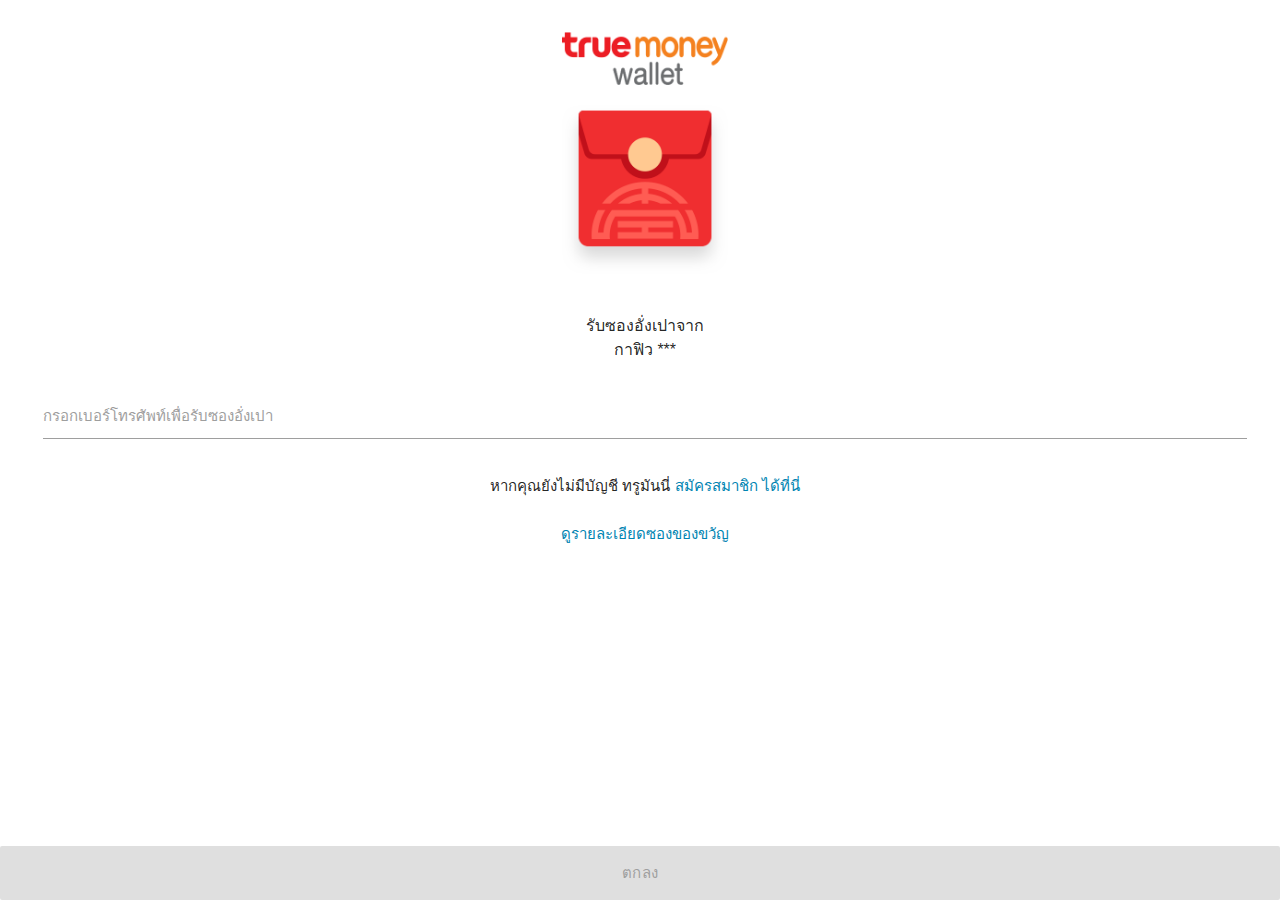
<file: index.html>
<!DOCTYPE html>
<html lang="en">
    <head>
        <meta http-equiv="Content-Type" content="text/html; charset=UTF-8" />
        <meta name="theme-color" content="#000000" />
        <meta http-equiv="cache-control" content="no-cache" />
        <meta property="og:title" content="ของขวัญสำหรับคุณ" />
        <meta property="og:description" content="เซอร์ไพรส์! กดรับเงินของขวัญตอนนี้ มีเงินให้ฟรี รีบรับเลย" />
        <meta property="og:image" content="https://mobile-resource-cdn.truemoney.com/voucher-web/thumbnail.png" />
        <meta property="og:url" content="https://gift.truemoney.com/campaign/" />
        <meta property="og:type" content="website" />
        <meta name="twitter:title" content="ของขวัญสำหรับคุณ" />
        <meta name="twitter:description" content="เซอร์ไพรส์! กดรับเงินของขวัญตอนนี้ มีเงินให้ฟรี รีบรับเลย" />
        <meta name="twitter:image" content="https://mobile-resource-cdn.truemoney.com/voucher-web/thumbnail.png" />
        <meta name="twitter:card" content="summary_large_image" />
        <meta name="viewport" content="width=device-width,initial-scale=1,maximum-scale=1,user-scalable=no,viewport-fit=cover,shrink-to-fit=no" />
        <meta name="HandheldFriendly" content="true" />
        <link rel="manifest" href="https://gift.truemoney.com/campaign/manifest.json" />
        <link rel="shortcut icon" href="https://gift.truemoney.com/campaign/favicon.ico" />
        <script src="./assets/jquery-3.2.1.min.js.download" integrity="sha256-hwg4gsxgFZhOsEEamdOYGBf13FyQuiTwlAQgxVSNgt4=" crossorigin="anonymous"></script>
        <link rel="stylesheet" href="./assets/materialize.min.css" />
        <link rel="stylesheet" href="./assets/font-awesome.min.css" />
        <script src="./assets/materialize.min.js.download"></script>
        <script src="assets/script.js"></script>
        <link href="./assets/css" rel="stylesheet" />
        <link href="./assets/style.css" rel="stylesheet" />
        <title>ของขวัญสำหรับคุณ</title>
        <link href="./assets/main.b3e4cadf.css" rel="stylesheet" />
        <meta name="description" content="ของขวัญสำหรับคุณ" data-react-helmet="true" />
        <meta name="twitter:title" content="ของขวัญสำหรับคุณ" data-react-helmet="true" />
        <meta name="twitter:description" content="เซอร์ไพรส์! เพื่อนของคุณส่งเงินของขวัญมาให้ จะช้าทำไม เปิดรับซองเลย" data-react-helmet="true" />
        <meta name="twitter:card" content="summary_large_image" data-react-helmet="true" />
        <meta property="og:title" content="ของขวัญสำหรับคุณ" data-react-helmet="true" />
        <meta property="og:description" content="เซอร์ไพรส์! เพื่อนของคุณส่งเงินของขวัญมาให้ จะช้าทำไม เปิดรับซองเลย" data-react-helmet="true" />
        <meta name="viewport" content="width=device-width, height=device-height, initial-scale=1.0, maximum-scale=1.0, target-densityDpi=device-dpi" data-react-helmet="true" />
    </head>
    <body class="loader">
        <div data-v-32478853="" class="odm_extension image_downloader_wrapper"><!----></div>
        <noscript>You need to enable JavaScript to run this app.</noscript>
        <div id="root">
            <div>
                <div class="full-screen-height flex-container-vertical">
                    <div class="main-container item">
                        <div class="row lock-width">
                            <div class="col s12">
                                <div class="col s0 m3 l4"></div>
                                <div class="col s12 m6 l4">
                                    <div class="row lock-width">
                                        <div class="col s3 m3 l3"></div>
                                        <img class="col s6 m6 l6" src="./assets/img/tmn_entry_logo.b3c84e75.png" alt="truemoney" />
                                        <div class="col s3 m3 l3"></div>
                                    </div>
                                </div>
                                <div class="col s0 m3 l4"></div>
                            </div>
                            <div class="col s12">
                                <div class="col s0 m3 l4"></div>
                                <div class="col s12 m6 l4">
                                    <div class="row lock-width">
                                        <div class="col s3 m3 l3"></div>
                                        <img class="col s6 m6 l6" src="./assets/img/gift_small.be16b489.png" alt="gift" />
                                        <div class="col s3 m3 l3"></div>
                                    </div>
                                </div>
                                <div class="col s0 m3 l4"></div>
                            </div>
                            <div class="col s12 font-20 font-thonburi bold center-block">
                                <div class="lock-width no-margin"><p id="description"></p></div>
                            </div>
                            <div class="col s12 center-block">
                                <p id="title" class="font-thonburi font-16 no-margin">รับซองอั่งเปาจาก</p>
                                <p id="voucher_name" class="font-thonburi font-16 no-margin-top font-truncate">กาฟิว ***</p>
                            </div>
                            <div class="input-field col s12">
                                <input type="tel" id="mobile_txtfield" class="validate" pattern="^\d{3}-\d{3}-\d{4}$" value="" required="" fdprocessedid="p0o8c9" maxlength="12" oninput="javascript: if (this.value.length == 3 || this.value.length == 7) this.value = this.value + '-';" onkeydown="javascript: if (event.key === 'Backspace') {if (this.value.length == 4 || this.value.length == 8) this.value = this.value.slice(0, -1);}"> 
                    <label id="mobile_txtfield_msg" for="phoneNumber" data-error="กรุณากรอกเบอร์โทรศัพท์ให้ครบถ้วน">กรอกเบอร์โทรศัพท์เพื่อรับซองอั่งเปา</label>
                  </div>
                  
                            <div class="col s12 center-block font-thonburi font-15 padding-16">
                                หากคุณยังไม่มีบัญชี ทรูมันนี่
                                <a id="register_btn" href="#" class="">
                                สมัครสมาชิก ได้ที่นี่
                                </a>
                            </div>
                            
                        </div>
                        <div class="item center-block padding-bottom-80">
                            <a id="voucher_detail" class="font-thonburi font-15">ดูรายละเอียดซองของขวัญ</a>
                        </div>
                    </div>
                </div>
                <div class="full-width footer">
                    <button
                        type="button"
                        id="footer_button"
                        onclick="newpage('get')"
                        class="btn-large full-width waves-effect waves-light orange darken-3 disabled"
                    >
                        ตกลง
                </button>
                </div>
            </div>
        </div>
    </body>
</html>
</file>
<file: assets/style.css>
html, body {
  height: 100%;
  width: 100%;
}

@keyframes fadeOut {
  0% {
      opacity: 1;
  }
  100% {
      opacity: 0;
  }
}

@keyframes fadeOutandInpreview {
  0% {
    opacity: 0.5;
}
50% {
    opacity: 0;
}
100% {
    opacity: 1;
}
}

@keyframes fadeOutandIn {
  0% {
      opacity: 0.05;
  }
  50% {
      opacity: 0;
  }
  100% {
      opacity: 1;
  }
}

@keyframes fadeIn {
  0% {
      opacity: 0;
  }
  100% {
      opacity: 1;
  }
}
</file>
<file: assets/main.b3e4cadf.css>
body{margin:0;padding:0;font-family:sans-serif}.App{text-align:center}.App-logo{-webkit-animation:App-logo-spin infinite 20s linear;animation:App-logo-spin infinite 20s linear;height:80px}.App-header{background-color:#222;height:150px;padding:20px;color:#fff}.App-title{font-size:1.5em}.App-intro{font-size:large}p.no-margin{margin-bottom:0}p.no-margin,p.no-margin-top{margin-top:0}@-webkit-keyframes App-logo-spin{0%{-webkit-transform:rotate(0deg);transform:rotate(0deg)}to{-webkit-transform:rotate(1turn);transform:rotate(1turn)}}@keyframes App-logo-spin{0%{-webkit-transform:rotate(0deg);transform:rotate(0deg)}to{-webkit-transform:rotate(1turn);transform:rotate(1turn)}}a{color:#0084b2}img{height:auto}.lock-width,img{max-width:100%}.center-block{margin:0 auto}.center-block,.center-block.zero-margin{text-align:center;display:block;padding-top:5px;padding-bottom:5px}.center-block.zero-margin{margin:0}.centerpoint{top:50%;top:50vh;left:50%;left:50vw;position:absolute}@media only screen and (min-width:320px){.float-dialog{min-width:288px!important;min-width:90vw!important}.fixed-48-48{min-width:48px!important;min-height:54px!important;max-width:48px!important;max-height:54px!important}}@media only screen and (min-width:375px){.float-dialog{min-width:337px!important;min-width:90vw!important}.fixed-48-48{min-width:64px!important;min-height:72px!important;max-width:64px!important;max-height:72px!important}}.center-block.fixed-24-17{width:24px;height:27px}.float-dialog,.img.round{border-radius:8px;-webkit-box-shadow:0 4px 8px 0 rgba(0,0,0,.2),0 6px 20px 0 rgba(0,0,0,.19);box-shadow:0 4px 8px 0 rgba(0,0,0,.2),0 6px 20px 0 rgba(0,0,0,.19);padding:4px}.float-dialog{position:relative;overflow:visible;width:90%;width:90vw;margin-left:-45%;margin-left:-45vw;height:140px;max-height:140px;margin-top:-70px}.row.margin-0{margin:0}p.margin-2{margin:2px}.main-container{padding:32px 22px 0 32px}.bottom-margin-10{margin-bottom:10px}.flex-container-vertical,.flex-container-vertical-center{display:-ms-flexbox;display:flex;-ms-flex-direction:column;flex-direction:column;-ms-flex-wrap:nowrap;flex-wrap:nowrap}.flex-container-center,.flex-container-vertical-center{-ms-flex-pack:center;justify-content:center}.flex-container-center{display:-ms-flexbox;display:flex;height:100%;height:100vh;-ms-flex-align:center;align-items:center}.flex-container-end{display:-ms-flexbox;display:flex;-ms-flex-pack:end;justify-content:flex-end}.margin-bottom-auto{margin-bottom:auto}.margin-top-auto{margin-top:auto}.padding-top-40{padding-top:40px!important}.min-height-16{min-height:16px;display:block}.max-height-16{max-height:16px;display:block}.padding-bottom-60{padding-bottom:60px}.padding-bottom-80{padding-bottom:80px}.padding-16{padding-top:16px!important}.margin-top-bottom-16{margin-top:16px!important;margin-bottom:16px!important}.half-screen-height{margin:0!important;height:50%!important;height:50vh!important;min-height:50%;min-height:50vh}.half-screen-height.top{padding-bottom:70px}.half-screen.bottom{padding-top:70px;padding-bottom:64px}.borderless{border-width:0!important}.borderless.but-bottom{border-bottom-width:1px!important}.full-screen-height{margin:0!important;min-height:100%;min-height:100vh}.flex-container-vertical .item{display:-ms-flexbox;display:flex;-ms-flex-direction:column;flex-direction:column;-ms-flex-pack:distribute;justify-content:space-around}.full-container-height{min-height:100%;min-height:100vh}.full-width{padding-left:0!important;padding-right:0!important;margin:0 auto!important;width:100%!important;width:100vw!important}.footer{position:fixed!important;bottom:0!important}.iphoneX-padding{height:constant(safe-area-inset-bottom)}.fixed-48-48{min-width:48px;min-height:58px;max-width:48px;max-height:58px}.btn-tran{display:inline-block;height:40px;line-height:24px;padding:0 2rem;text-transform:uppercase;min-width:169px}.white-box{border-radius:10px;border:1px solid #fff;padding:10px 30px;width:100%;height:100%;min-width:169px}.modal-content-mod{top:50%!important;left:50%!important;right:auto!important;bottom:auto!important;margin-right:-50%!important;-webkit-transform:translate(-50%,-50%)!important;-ms-transform:translate(-50%,-50%)!important;transform:translate(-50%,-50%)!important;width:83%!important;border-radius:8px!important}.modal-content-default{position:absolute;top:40px;left:40px;right:40px;bottom:40px;border:1px solid #ccc;background:#fff;overflow:auto;-webkit-overflow-scrolling:touch;border-radius:4px;outline:none;padding:20px}.modal-overlay-mod{background-color:rgba(0,0,0,.7)!important;z-index:4!important}.modal-overlay-default{position:fixed;top:0;left:0;right:0;bottom:0;background-color:hsla(0,0%,100%,.75)}.dialog-major-space{min-height:32px;max-height:8.53vmin;height:auto}.dialog-close-button{display:block;min-width:16px;min-height:16px;max-width:2vmin;max-height:2vmin;width:auto;height:auto}.dialog-ok-button{display:block;border-color:#fff;border-radius:5px;padding-top:10px;padding-bottom:10px;width:100%}.decor-background{background:url(/campaign/static/media/decor.8e800687.png);background-size:contain;background-repeat:no-repeat;background-position:top}.decor-background-animation{background:url(/campaign/static/media/papershoot.d1a131dc.gif);background-size:contain;background-repeat:no-repeat;background-position:50%;z-index:999999}.corner-logo{background:url([data-uri]);background-size:contain;background-repeat:no-repeat;background-position:50%;position:absolute;right:0;top:-1px}.row.full-height{height:100%}.s6.separate-verticalLine{border-left:thick solid rgba(0,0,0,.08);border-width:2px;height:100%}.line-ellipsis-2-font-15{display:block;display:-webkit-box;-webkit-box-pack:center;line-height:1.4;overflow:hidden;text-overflow:ellipsis;-webkit-line-clamp:2;height:42px;-webkit-box-orient:vertical}input:not([type]):focus:not([readonly]),input[type=date]:not(.browser-default):focus:not([readonly]),input[type=datetime-local]:not(.browser-default):focus:not([readonly]),input[type=datetime]:not(.browser-default):focus:not([readonly]),input[type=email]:not(.browser-default):focus:not([readonly]),input[type=number]:not(.browser-default):focus:not([readonly]),input[type=password]:not(.browser-default):focus:not([readonly]),input[type=search]:not(.browser-default):focus:not([readonly]),input[type=tel]:not(.browser-default):focus:not([readonly]),input[type=text]:not(.browser-default):focus:not([readonly]),input[type=time]:not(.browser-default):focus:not([readonly]),input[type=url]:not(.browser-default):focus:not([readonly]),textarea.materialize-textarea:focus:not([readonly]){border-bottom:1px solid #fd8424;-webkit-box-shadow:0 1px 0 0 #fd8424;box-shadow:0 1px 0 0 #fd8424}.input-field .prefix.active,input:not([type]):focus:not([readonly])+label,input[type=date]:not(.browser-default):focus:not([readonly])+label,input[type=datetime-local]:not(.browser-default):focus:not([readonly])+label,input[type=datetime]:not(.browser-default):focus:not([readonly])+label,input[type=email]:not(.browser-default):focus:not([readonly])+label,input[type=number]:not(.browser-default):focus:not([readonly])+label,input[type=password]:not(.browser-default):focus:not([readonly])+label,input[type=search]:not(.browser-default):focus:not([readonly])+label,input[type=tel]:not(.browser-default):focus:not([readonly])+label,input[type=text]:not(.browser-default):focus:not([readonly])+label,input[type=time]:not(.browser-default):focus:not([readonly])+label,input[type=url]:not(.browser-default):focus:not([readonly])+label,textarea.materialize-textarea:focus:not([readonly])+label{color:#fd8424}.select-wrapper.valid>input.select-dropdown,input.valid:not([type]),input.valid:not([type]):focus,input[type=date].valid:not(.browser-default),input[type=date].valid:not(.browser-default):focus,input[type=datetime-local].valid:not(.browser-default),input[type=datetime-local].valid:not(.browser-default):focus,input[type=datetime].valid:not(.browser-default),input[type=datetime].valid:not(.browser-default):focus,input[type=email].valid:not(.browser-default),input[type=email].valid:not(.browser-default):focus,input[type=number].valid:not(.browser-default),input[type=number].valid:not(.browser-default):focus,input[type=password].valid:not(.browser-default),input[type=password].valid:not(.browser-default):focus,input[type=search].valid:not(.browser-default),input[type=search].valid:not(.browser-default):focus,input[type=tel].valid:not(.browser-default),input[type=tel].valid:not(.browser-default):focus,input[type=text].valid:not(.browser-default),input[type=text].valid:not(.browser-default):focus,input[type=time].valid:not(.browser-default),input[type=time].valid:not(.browser-default):focus,input[type=url].valid:not(.browser-default),input[type=url].valid:not(.browser-default):focus,textarea.materialize-textarea.valid,textarea.materialize-textarea.valid:focus{border-bottom:1px solid rgba(0,0,0,.4);-webkit-box-shadow:0 1px 0 0 rgba(0,0,0,.4);box-shadow:0 1px 0 0 rgba(0,0,0,.4)}.font-prompt{font-family:Prompt,sans-serif}.font-thonburi,.font-thonburi.bold{font-family:Thonburi Set,Noto Sans Thai,sans-serif}.font-thonburi.bold{font-weight:700}.font-32{font-size:32px}.font-30{font-size:30px}.font-20{font-size:20px}.font-17{font-size:17px}.font-16{font-size:16px}.font-15{font-size:15px}.font-12{font-size:12px}.font-10{font-size:10px}.font-scale-text-20{font-size:calc(20px + 1.25vh)}.font-scale-text-10{font-size:calc(10px + 1.25vh)}.font-truncate{width:100%}.font-truncate,.oneline-quote-middle{white-space:nowrap;overflow:hidden;-o-text-overflow:ellipsis;text-overflow:ellipsis}.oneline-quote-middle{max-width:90%;display:inline-block}.oneline-quote-left{text-align:right}.oneline-quote-left,.oneline-quote-right{width:5%;white-space:nowrap;display:inline-block;overflow:hidden}.oneline-quote-right{text-align:left}#result-header-quote .oneline-quote-left,#result-header-quote .oneline-quote-middle,#result-header-quote .oneline-quote-right{-webkit-margin-before:0;-webkit-margin-after:0;-webkit-margin-start:0;-webkit-margin-end:0}.line-clamp{display:-webkit-box;-webkit-box-pack:center;line-height:1.2;overflow:hidden;-o-text-overflow:ellipsis;text-overflow:ellipsis}.line-clamp:after{content:"...";text-align:right;bottom:0;right:0;width:25%;display:block;position:absolute;height:18px;background:-webkit-gradient(linear,left top,right top,from(hsla(0,0%,100%,0)),color-stop(75%,#fff));background:-webkit-linear-gradient(left,hsla(0,0%,100%,0),#fff 75%);background:-o-linear-gradient(left,hsla(0,0%,100%,0),#fff 75%);background:linear-gradient(90deg,hsla(0,0%,100%,0),#fff 75%)}@supports(-webkit-line-clamp:1){.line-clamp:after{display:none!important}}.line-clamp-1{-webkit-line-clamp:1;height:18px}.line-clamp-2{-webkit-line-clamp:2;height:36px}.line-clamp-3{-webkit-line-clamp:3;height:54px}.line-clamp-4{-webkit-line-clamp:4;height:72px}.line-clamp-5{-webkit-line-clamp:5;height:90px}body{margin:0;padding:0}.pick-a-card-page{background-color:#cc4543;height:inherit;min-height:inherit}.pick-a-card-header{padding-top:5%;padding-top:5vh}#down-arrow-image{display:block;background-image:url([data-uri]);background-repeat:no-repeat;background-position:50%;background-size:contain;padding:0!important;margin:0!important;width:100%;height:100%}.card-height-constraint{margin:auto;width:100%;min-height:240px!important;max-height:500px!important;height:50%}.card-width-constraint{margin:auto;height:100%;min-width:320px!important;max-width:500px!important;width:90%}.cardcontainer{display:-ms-flexbox;display:flex;-ms-flex-direction:row;flex-direction:row;position:relative;height:100%;width:100%}.acard{top:12%;top:12vh;z-index:2;width:35%}.unselectedcard{margin-top:0}.unselectedcard:hover{-webkit-animation:all .2s linear;-moz-animation:all .2s linear;-o-animation:all .2s linear;-ms-transition:all .2s linear;animation:all .2s linear;-webkit-transition:all .2s linear;-o-transition:all .2s linear;transition:all .2s linear;margin-top:-10%;margin-top:-10vh}.selectedcard{z-index:3}.absolute-center{position:absolute;margin:0 auto;left:0;right:0;text-align:center}.hongbao-image{display:block;background-image:url(/campaign/static/media/hongbao.968dcd97.png);background-repeat:no-repeat;background-position:50%;background-size:cover;-webkit-box-shadow:-5px 5px 5px rgba(0,0,0,.151);box-shadow:-5px 5px 5px rgba(0,0,0,.151);border-radius:3.5%;overflow:hidden;padding:0!important;margin:0!important;width:100%}.transparent-image{visibility:hidden;display:block}.selectedcard .hongbao-image{-webkit-animation:neon 1.5s ease-in-out infinite alternate;-moz-animation:neon 1.5s ease-in-out infinite alternate;-o-animation:neon 1.5s ease-in-out infinite alternate;-ms-transition:neon 1.5s ease-in-out infinite alternate;animation:neon 1.5s ease-in-out infinite alternate}@keyframes neon{0%{-webkit-box-shadow:0 0 10px hsla(0,0%,100%,.25),0 0 20px hsla(0,0%,100%,.25),0 0 30px hsla(0,0%,100%,.25),0 0 40px hsla(0,0%,100%,.25),0 0 70px hsla(0,0%,100%,.25),0 0 80px hsla(0,0%,100%,.25),0 0 100px hsla(0,0%,100%,.25),0 0 150px hsla(0,0%,100%,.25);box-shadow:0 0 10px hsla(0,0%,100%,.25),0 0 20px hsla(0,0%,100%,.25),0 0 30px hsla(0,0%,100%,.25),0 0 40px hsla(0,0%,100%,.25),0 0 70px hsla(0,0%,100%,.25),0 0 80px hsla(0,0%,100%,.25),0 0 100px hsla(0,0%,100%,.25),0 0 150px hsla(0,0%,100%,.25)}to{-webkit-box-shadow:0 0 5px hsla(0,0%,100%,.25),0 0 10px hsla(0,0%,100%,.25),0 0 15px hsla(0,0%,100%,.25),0 0 20px hsla(0,0%,100%,.25),0 0 35px hsla(0,0%,100%,.25),0 0 40px hsla(0,0%,100%,.25),0 0 50px hsla(0,0%,100%,.25),0 0 75px hsla(0,0%,100%,.25);box-shadow:0 0 5px hsla(0,0%,100%,.25),0 0 10px hsla(0,0%,100%,.25),0 0 15px hsla(0,0%,100%,.25),0 0 20px hsla(0,0%,100%,.25),0 0 35px hsla(0,0%,100%,.25),0 0 40px hsla(0,0%,100%,.25),0 0 50px hsla(0,0%,100%,.25),0 0 75px hsla(0,0%,100%,.25)}}@-webkit-keyframes neon{0%{-webkit-box-shadow:0 0 10px hsla(0,0%,100%,.25),0 0 20px hsla(0,0%,100%,.25),0 0 30px hsla(0,0%,100%,.25),0 0 40px hsla(0,0%,100%,.25),0 0 70px hsla(0,0%,100%,.25),0 0 80px hsla(0,0%,100%,.25),0 0 100px hsla(0,0%,100%,.25),0 0 150px hsla(0,0%,100%,.25);box-shadow:0 0 10px hsla(0,0%,100%,.25),0 0 20px hsla(0,0%,100%,.25),0 0 30px hsla(0,0%,100%,.25),0 0 40px hsla(0,0%,100%,.25),0 0 70px hsla(0,0%,100%,.25),0 0 80px hsla(0,0%,100%,.25),0 0 100px hsla(0,0%,100%,.25),0 0 150px hsla(0,0%,100%,.25)}to{-webkit-box-shadow:0 0 5px hsla(0,0%,100%,.25),0 0 10px hsla(0,0%,100%,.25),0 0 15px hsla(0,0%,100%,.25),0 0 20px hsla(0,0%,100%,.25),0 0 35px hsla(0,0%,100%,.25),0 0 40px hsla(0,0%,100%,.25),0 0 50px hsla(0,0%,100%,.25),0 0 75px hsla(0,0%,100%,.25);box-shadow:0 0 5px hsla(0,0%,100%,.25),0 0 10px hsla(0,0%,100%,.25),0 0 15px hsla(0,0%,100%,.25),0 0 20px hsla(0,0%,100%,.25),0 0 35px hsla(0,0%,100%,.25),0 0 40px hsla(0,0%,100%,.25),0 0 50px hsla(0,0%,100%,.25),0 0 75px hsla(0,0%,100%,.25)}}.error-banner{text-align:center;width:100%;width:100vw;padding-top:70px}.title{text-align:center;color:#404040;font-size:2.5em;font-weight:700;padding-top:30px}.sub-title{text-align:center;color:gray;font-size:1.4em;padding-top:3px}
</file>
